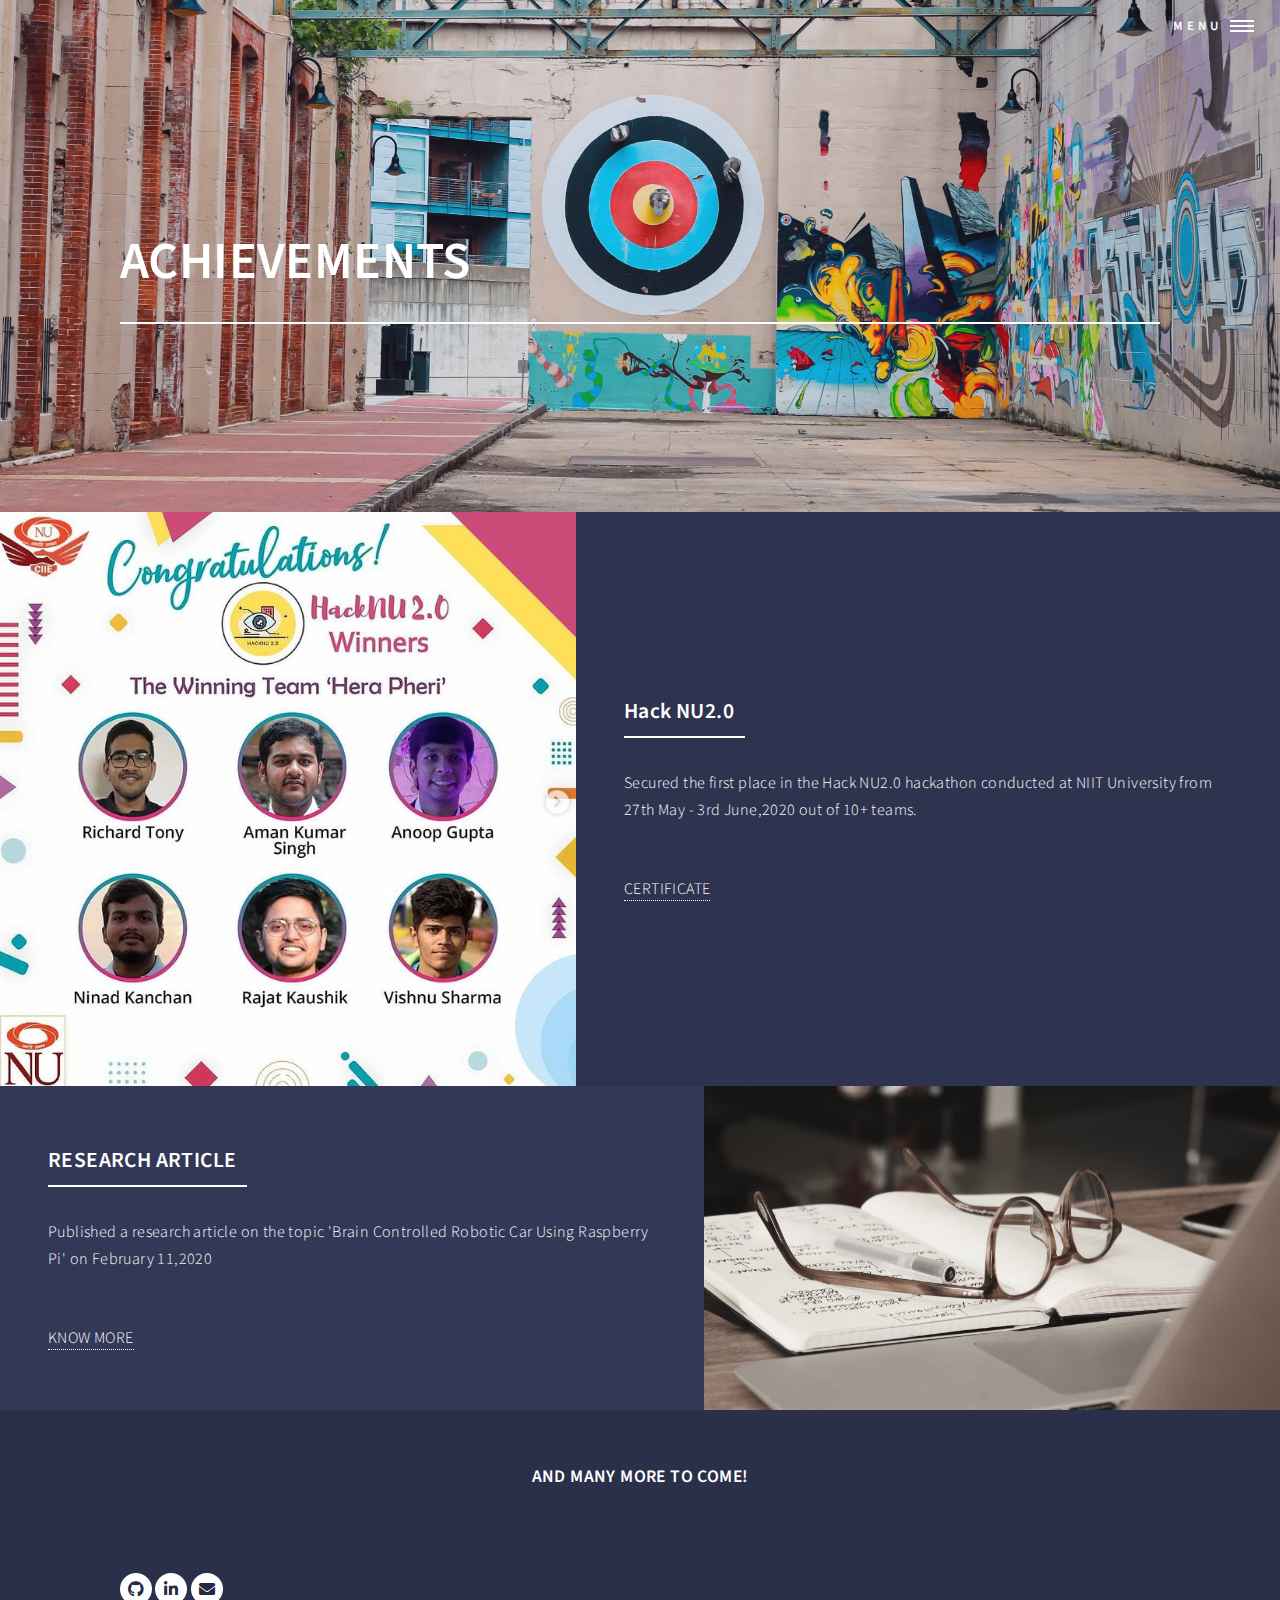
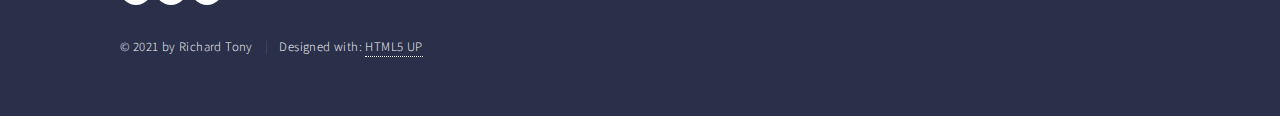
<file: achievements.html>
<!DOCTYPE HTML>
<!--
	Forty by HTML5 UP
	html5up.net | @ajlkn
	Free for personal and commercial use under the CCA 3.0 license (html5up.net/license)
-->
<html>
	<head>
		<title>Achievements</title>
		<meta charset="utf-8" />
		<meta name="viewport" content="width=device-width, initial-scale=1, user-scalable=no" />
		<link rel="stylesheet" href="assets/css/main.css" />
		<noscript><link rel="stylesheet" href="assets/css/noscript.css" /></noscript>
	</head>
	<body class="is-preload">

		<!-- Wrapper -->
			<div id="wrapper">

				<!-- Header -->
				<!-- Note: The "styleN" class below should match that of the banner element. -->
					<header id="header" class="alt style2">
						<nav>
							<a href="#menu">Menu</a>
						</nav>
					</header>

				<!-- Menu -->
					<nav id="menu">
						<ul class="links">
							<li><a href="index.html">Home</a></li>
							<li><a href="about.html">ABOUT ME</a></li>
							<li><a href="experience.html">WORK EXPERIENCE</a></li>
							<li><a href="education.html">EDUCATION AND RESPONSIBILITIES</a></li>
							<li><a href="projects.html">PROJECTS</a></li>
							<li><a href="achievements.html">ACHIEVEMENTS</a></li>
							<li><a href="certificates.html">CERTIFICATES</a></li>
						</ul>
					</nav>

				<!-- Banner -->
				<!-- Note: The "styleN" class below should match that of the header element. -->
					<section id="banner" class="style2">
						<div class="inner">
							<span class="image">
								<img src="images/achieve.jpg" alt="" />
							</span>
							<header class="major">
								<h1>ACHIEVEMENTS</h1>
							</header>
						</div>
					</section>

				<!-- Main -->
					<div id="main">

						<!-- One -->
							<section id="two" class="spotlights">
								<section>
									<a href="achievements.html" class="image">
										<img src="images/Screenshot (197).png" alt="" data-position="center center" />
									</a>
									<div class="content">
										<div class="inner">
											<header class="major">
												<h3>Hack NU2.0</h3>
											</header>
											<p>
												Secured the first place in the Hack NU2.0 hackathon conducted at NIIT University from 27th May - 3rd June,2020 out of
												10+ teams.<br></br>
												<br><a href="Download/HackNU.pdf" download class="link">CERTIFICATE</a></br>
											</p>
											
										</div>
									</div>
								</section>
								<section>
									<a href="achievements.html" class="image">
										<img src="images/research.jpg" alt="" data-position="top center" />
									</a>
									<div class="content">
										<div class="inner">
											<header class="major">
												<h3>RESEARCH ARTICLE</h3>
											</header>
											<p> 
											Published a research article on the topic 'Brain Controlled Robotic Car Using Raspberry Pi' on February 11,2020 <br></br>
											<br><a href="https://adrjournalshouse.com/index.php/computer-technology-software-app/article/view/712" class="link">KNOW MORE</a></br>
											</p>
										</div>
									</div>
								</section>
							</section>

				
				<!-- Footer -->
					<footer id="footer">
						<header>
							<br></br>
							<h4><center>AND MANY MORE TO COME!</center></h4>
						</header>
						<div class="inner">
							<ul class="icons">
								<li><a href="https://github.com/Richardtony" class="icon brands alt fa-github"><span class="label">GitHub</span></a></li>
								<li><a href="https://linkedin.com/in/richardtony54" class="icon brands alt fa-linkedin-in"><span class="label">LinkedIn</span></a></li>
								<li><a href="mailto:richardtony54@gmail.com" class="icon solid alt fa-envelope"><span class="label">Email</span></a></li>
							</ul>
							<ul class="copyright">
								<li>&copy; 2021 by Richard Tony</li><li>Designed with: <a href="https://html5up.net">HTML5 UP</a></li>
							</ul>
						</div>
					</footer>

			</div>

		<!-- Scripts -->
			<script src="assets/js/jquery.min.js"></script>
			<script src="assets/js/jquery.scrolly.min.js"></script>
			<script src="assets/js/jquery.scrollex.min.js"></script>
			<script src="assets/js/browser.min.js"></script>
			<script src="assets/js/breakpoints.min.js"></script>
			<script src="assets/js/util.js"></script>
			<script src="assets/js/main.js"></script>

	</body>
</html>
</file>
<file: assets/css/noscript.css>
/*
	Forty by HTML5 UP
	html5up.net | @ajlkn
	Free for personal and commercial use under the CCA 3.0 license (html5up.net/license)
*/

/* Banner */

	body.is-preload #banner:after {
		opacity: 0.85;
	}

	body.is-preload #banner > .inner {
		-moz-filter: none;
		-webkit-filter: none;
		-ms-filter: none;
		filter: none;
		-moz-transform: none;
		-webkit-transform: none;
		-ms-transform: none;
		transform: none;
		opacity: 1;
	}
</file>
<file: assets/css/main.css>
@import url(fontawesome-all.min.css);
@import url("https://fonts.googleapis.com/css?family=Source+Sans+Pro:300,300italic,600,600italic");

/*
	Forty by HTML5 UP
	html5up.net | @ajlkn
	Free for personal and commercial use under the CCA 3.0 license (html5up.net/license)
*/

html, body, div, span, applet, object,
iframe, h1, h2, h3, h4, h5, h6, p, blockquote,
pre, a, abbr, acronym, address, big, cite,
code, del, dfn, em, img, ins, kbd, q, s, samp,
small, strike, strong, sub, sup, tt, var, b,
u, i, center, dl, dt, dd, ol, ul, li, fieldset,
form, label, legend, table, caption, tbody,
tfoot, thead, tr, th, td, article, aside,
canvas, details, embed, figure, figcaption,
footer, header, hgroup, menu, nav, output, ruby,
section, summary, time, mark, audio, video {
	margin: 0;
	padding: 0;
	border: 0;
	font-size: 100%;
	font: inherit;
	vertical-align: baseline;}

article, aside, details, figcaption, figure,
footer, header, hgroup, menu, nav, section {
	display: block;}

body {
	line-height: 1;
}

ol, ul {
	list-style: none;
}

blockquote, q {
	quotes: none;
}

	blockquote:before, blockquote:after, q:before, q:after {
		content: '';
		content: none;
	}

table {
	border-collapse: collapse;
	border-spacing: 0;
}

body {
	-webkit-text-size-adjust: none;
}

mark {
	background-color: transparent;
	color: inherit;
}

input::-moz-focus-inner {
	border: 0;
	padding: 0;
}

input, select, textarea {
	-moz-appearance: none;
	-webkit-appearance: none;
	-ms-appearance: none;
	appearance: none;
}

/* Basic */

	@-ms-viewport {
		width: device-width;
	}

	body {
		-ms-overflow-style: scrollbar;
	}

	@media screen and (max-width: 480px) {

		html, body {
			min-width: 320px;
		}

	}

	html {
		box-sizing: border-box;
	}

	*, *:before, *:after {
		box-sizing: inherit;
	}

	body {
		background: #242943;
	}

		body.is-preload *, body.is-preload *:before, body.is-preload *:after {
			-moz-animation: none !important;
			-webkit-animation: none !important;
			-ms-animation: none !important;
			animation: none !important;
			-moz-transition: none !important;
			-webkit-transition: none !important;
			-ms-transition: none !important;
			transition: none !important;
		}

/* Type */

	body, input, select, textarea {
		color: #ffffff;
		font-family: "Source Sans Pro", Helvetica, sans-serif;
		font-size: 17pt;
		font-weight: 300;
		letter-spacing: 0.025em;
		line-height: 1.65;
	}

		@media screen and (max-width: 1680px) {

			body, input, select, textarea {
				font-size: 14pt;
			}

		}

		@media screen and (max-width: 1280px) {

			body, input, select, textarea {
				font-size: 12pt;
			}

		}

		@media screen and (max-width: 360px) {

			body, input, select, textarea {
				font-size: 11pt;
			}

		}

	a {
		-moz-transition: color 0.2s ease-in-out, border-bottom-color 0.2s ease-in-out;
		-webkit-transition: color 0.2s ease-in-out, border-bottom-color 0.2s ease-in-out;
		-ms-transition: color 0.2s ease-in-out, border-bottom-color 0.2s ease-in-out;
		transition: color 0.2s ease-in-out, border-bottom-color 0.2s ease-in-out;
		border-bottom: dotted 1px;
		color: inherit;
		text-decoration: none;
	}

		a:hover {
			border-bottom-color: transparent;
			color: #9bf1ff !important;
		}

		a:active {
			color: #53e3fb !important;
		}

	strong, b {
		color: #ffffff;
		font-weight: 600;
	}

	em, i {
		font-style: italic;
	}

	p {
		margin: 0 0 2em 0;
	}

	h1, h2, h3, h4, h5, h6 {
		color: #ffffff;
		font-weight: 600;
		line-height: 1.65;
		margin: 0 0 1em 0;
	}

		h1 a, h2 a, h3 a, h4 a, h5 a, h6 a {
			color: inherit;
			border-bottom: 0;
		}

	h1 {
		font-size: 2.5em;
	}

	h2 {
		font-size: 1.75em;
	}

	h3 {
		font-size: 1.35em;
	}

	h4 {
		font-size: 1.1em;
	}

	h5 {
		font-size: 0.9em;
	}

	h6 {
		font-size: 0.7em;
	}

	@media screen and (max-width: 736px) {

		h1 {
			font-size: 2em;
		}

		h2 {
			font-size: 1.5em;
		}

		h3 {
			font-size: 1.25em;
		}

	}

	sub {
		font-size: 0.8em;
		position: relative;
		top: 0.5em;
	}

	sup {
		font-size: 0.8em;
		position: relative;
		top: -0.5em;
	}

	blockquote {
		border-left: solid 4px rgba(212, 212, 255, 0.1);
		font-style: italic;
		margin: 0 0 2em 0;
		padding: 0.5em 0 0.5em 2em;
	}

	code {
		background: rgba(212, 212, 255, 0.035);
		font-family: "Courier New", monospace;
		font-size: 0.9em;
		margin: 0 0.25em;
		padding: 0.25em 0.65em;
	}

	pre {
		-webkit-overflow-scrolling: touch;
		font-family: "Courier New", monospace;
		font-size: 0.9em;
		margin: 0 0 2em 0;
	}

		pre code {
			display: block;
			line-height: 1.75;
			padding: 1em 1.5em;
			overflow-x: auto;
		}

	hr {
		border: 0;
		border-bottom: solid 1px rgba(212, 212, 255, 0.1);
		margin: 2em 0;
	}

		hr.major {
			margin: 3em 0;
		}

	.align-left {
		text-align: left;
	}

	.align-center {
		text-align: center;
	}

	.align-right {
		text-align: right;
	}

/* Row */

	.row {
		display: flex;
		flex-wrap: wrap;
		box-sizing: border-box;
		align-items: stretch;
	}

		.row > * {
			box-sizing: border-box;
		}

		.row.gtr-uniform > * > :last-child {
			margin-bottom: 0;
		}

		.row.aln-left {
			justify-content: flex-start;
		}

		.row.aln-center {
			justify-content: center;
		}

		.row.aln-right {
			justify-content: flex-end;
		}

		.row.aln-top {
			align-items: flex-start;
		}

		.row.aln-middle {
			align-items: center;
		}

		.row.aln-bottom {
			align-items: flex-end;
		}

		.row > .imp {
			order: -1;
		}

		.row > .col-1 {
			width: 8.33333%;
		}

		.row > .off-1 {
			margin-left: 8.33333%;
		}

		.row > .col-2 {
			width: 16.66667%;
		}

		.row > .off-2 {
			margin-left: 16.66667%;
		}

		.row > .col-3 {
			width: 25%;
		}

		.row > .off-3 {
			margin-left: 25%;
		}

		.row > .col-4 {
			width: 33.33333%;
		}

		.row > .off-4 {
			margin-left: 33.33333%;
		}

		.row > .col-5 {
			width: 41.66667%;
		}

		.row > .off-5 {
			margin-left: 41.66667%;
		}

		.row > .col-6 {
			width: 50%;
		}

		.row > .off-6 {
			margin-left: 50%;
		}

		.row > .col-7 {
			width: 58.33333%;
		}

		.row > .off-7 {
			margin-left: 58.33333%;
		}

		.row > .col-8 {
			width: 66.66667%;
		}

		.row > .off-8 {
			margin-left: 66.66667%;
		}

		.row > .col-9 {
			width: 75%;
		}

		.row > .off-9 {
			margin-left: 75%;
		}

		.row > .col-10 {
			width: 83.33333%;
		}

		.row > .off-10 {
			margin-left: 83.33333%;
		}

		.row > .col-11 {
			width: 91.66667%;
		}

		.row > .off-11 {
			margin-left: 91.66667%;
		}

		.row > .col-12 {
			width: 100%;
		}

		.row > .off-12 {
			margin-left: 100%;
		}

		.row.gtr-0 {
			margin-top: 0;
			margin-left: 0em;
		}

			.row.gtr-0 > * {
				padding: 0 0 0 0em;
			}

			.row.gtr-0.gtr-uniform {
				margin-top: 0em;
			}

				.row.gtr-0.gtr-uniform > * {
					padding-top: 0em;
				}

		.row.gtr-25 {
			margin-top: 0;
			margin-left: -0.5em;
		}

			.row.gtr-25 > * {
				padding: 0 0 0 0.5em;
			}

			.row.gtr-25.gtr-uniform {
				margin-top: -0.5em;
			}

				.row.gtr-25.gtr-uniform > * {
					padding-top: 0.5em;
				}

		.row.gtr-50 {
			margin-top: 0;
			margin-left: -1em;
		}

			.row.gtr-50 > * {
				padding: 0 0 0 1em;
			}

			.row.gtr-50.gtr-uniform {
				margin-top: -1em;
			}

				.row.gtr-50.gtr-uniform > * {
					padding-top: 1em;
				}

		.row {
			margin-top: 0;
			margin-left: -2em;
		}

			.row > * {
				padding: 0 0 0 2em;
			}

			.row.gtr-uniform {
				margin-top: -2em;
			}

				.row.gtr-uniform > * {
					padding-top: 2em;
				}

		.row.gtr-150 {
			margin-top: 0;
			margin-left: -3em;
		}

			.row.gtr-150 > * {
				padding: 0 0 0 3em;
			}

			.row.gtr-150.gtr-uniform {
				margin-top: -3em;
			}

				.row.gtr-150.gtr-uniform > * {
					padding-top: 3em;
				}

		.row.gtr-200 {
			margin-top: 0;
			margin-left: -4em;
		}

			.row.gtr-200 > * {
				padding: 0 0 0 4em;
			}

			.row.gtr-200.gtr-uniform {
				margin-top: -4em;
			}

				.row.gtr-200.gtr-uniform > * {
					padding-top: 4em;
				}

		@media screen and (max-width: 1680px) {

			.row {
				display: flex;
				flex-wrap: wrap;
				box-sizing: border-box;
				align-items: stretch;
			}

				.row > * {
					box-sizing: border-box;
				}

				.row.gtr-uniform > * > :last-child {
					margin-bottom: 0;
				}

				.row.aln-left {
					justify-content: flex-start;
				}

				.row.aln-center {
					justify-content: center;
				}

				.row.aln-right {
					justify-content: flex-end;
				}

				.row.aln-top {
					align-items: flex-start;
				}

				.row.aln-middle {
					align-items: center;
				}

				.row.aln-bottom {
					align-items: flex-end;
				}

				.row > .imp-xlarge {
					order: -1;
				}

				.row > .col-1-xlarge {
					width: 8.33333%;
				}

				.row > .off-1-xlarge {
					margin-left: 8.33333%;
				}

				.row > .col-2-xlarge {
					width: 16.66667%;
				}

				.row > .off-2-xlarge {
					margin-left: 16.66667%;
				}

				.row > .col-3-xlarge {
					width: 25%;
				}

				.row > .off-3-xlarge {
					margin-left: 25%;
				}

				.row > .col-4-xlarge {
					width: 33.33333%;
				}

				.row > .off-4-xlarge {
					margin-left: 33.33333%;
				}

				.row > .col-5-xlarge {
					width: 41.66667%;
				}

				.row > .off-5-xlarge {
					margin-left: 41.66667%;
				}

				.row > .col-6-xlarge {
					width: 50%;
				}

				.row > .off-6-xlarge {
					margin-left: 50%;
				}

				.row > .col-7-xlarge {
					width: 58.33333%;
				}

				.row > .off-7-xlarge {
					margin-left: 58.33333%;
				}

				.row > .col-8-xlarge {
					width: 66.66667%;
				}

				.row > .off-8-xlarge {
					margin-left: 66.66667%;
				}

				.row > .col-9-xlarge {
					width: 75%;
				}

				.row > .off-9-xlarge {
					margin-left: 75%;
				}

				.row > .col-10-xlarge {
					width: 83.33333%;
				}

				.row > .off-10-xlarge {
					margin-left: 83.33333%;
				}

				.row > .col-11-xlarge {
					width: 91.66667%;
				}

				.row > .off-11-xlarge {
					margin-left: 91.66667%;
				}

				.row > .col-12-xlarge {
					width: 100%;
				}

				.row > .off-12-xlarge {
					margin-left: 100%;
				}

				.row.gtr-0 {
					margin-top: 0;
					margin-left: 0em;
				}

					.row.gtr-0 > * {
						padding: 0 0 0 0em;
					}

					.row.gtr-0.gtr-uniform {
						margin-top: 0em;
					}

						.row.gtr-0.gtr-uniform > * {
							padding-top: 0em;
						}

				.row.gtr-25 {
					margin-top: 0;
					margin-left: -0.5em;
				}

					.row.gtr-25 > * {
						padding: 0 0 0 0.5em;
					}

					.row.gtr-25.gtr-uniform {
						margin-top: -0.5em;
					}

						.row.gtr-25.gtr-uniform > * {
							padding-top: 0.5em;
						}

				.row.gtr-50 {
					margin-top: 0;
					margin-left: -1em;
				}

					.row.gtr-50 > * {
						padding: 0 0 0 1em;
					}

					.row.gtr-50.gtr-uniform {
						margin-top: -1em;
					}

						.row.gtr-50.gtr-uniform > * {
							padding-top: 1em;
						}

				.row {
					margin-top: 0;
					margin-left: -2em;
				}

					.row > * {
						padding: 0 0 0 2em;
					}

					.row.gtr-uniform {
						margin-top: -2em;
					}

						.row.gtr-uniform > * {
							padding-top: 2em;
						}

				.row.gtr-150 {
					margin-top: 0;
					margin-left: -3em;
				}

					.row.gtr-150 > * {
						padding: 0 0 0 3em;
					}

					.row.gtr-150.gtr-uniform {
						margin-top: -3em;
					}

						.row.gtr-150.gtr-uniform > * {
							padding-top: 3em;
						}

				.row.gtr-200 {
					margin-top: 0;
					margin-left: -4em;
				}

					.row.gtr-200 > * {
						padding: 0 0 0 4em;
					}

					.row.gtr-200.gtr-uniform {
						margin-top: -4em;
					}

						.row.gtr-200.gtr-uniform > * {
							padding-top: 4em;
						}

		}

		@media screen and (max-width: 1280px) {

			.row {
				display: flex;
				flex-wrap: wrap;
				box-sizing: border-box;
				align-items: stretch;
			}

				.row > * {
					box-sizing: border-box;
				}

				.row.gtr-uniform > * > :last-child {
					margin-bottom: 0;
				}

				.row.aln-left {
					justify-content: flex-start;
				}

				.row.aln-center {
					justify-content: center;
				}

				.row.aln-right {
					justify-content: flex-end;
				}

				.row.aln-top {
					align-items: flex-start;
				}

				.row.aln-middle {
					align-items: center;
				}

				.row.aln-bottom {
					align-items: flex-end;
				}

				.row > .imp-large {
					order: -1;
				}

				.row > .col-1-large {
					width: 8.33333%;
				}

				.row > .off-1-large {
					margin-left: 8.33333%;
				}

				.row > .col-2-large {
					width: 16.66667%;
				}

				.row > .off-2-large {
					margin-left: 16.66667%;
				}

				.row > .col-3-large {
					width: 25%;
				}

				.row > .off-3-large {
					margin-left: 25%;
				}

				.row > .col-4-large {
					width: 33.33333%;
				}

				.row > .off-4-large {
					margin-left: 33.33333%;
				}

				.row > .col-5-large {
					width: 41.66667%;
				}

				.row > .off-5-large {
					margin-left: 41.66667%;
				}

				.row > .col-6-large {
					width: 50%;
				}

				.row > .off-6-large {
					margin-left: 50%;
				}

				.row > .col-7-large {
					width: 58.33333%;
				}

				.row > .off-7-large {
					margin-left: 58.33333%;
				}

				.row > .col-8-large {
					width: 66.66667%;
				}

				.row > .off-8-large {
					margin-left: 66.66667%;
				}

				.row > .col-9-large {
					width: 75%;
				}

				.row > .off-9-large {
					margin-left: 75%;
				}

				.row > .col-10-large {
					width: 83.33333%;
				}

				.row > .off-10-large {
					margin-left: 83.33333%;
				}

				.row > .col-11-large {
					width: 91.66667%;
				}

				.row > .off-11-large {
					margin-left: 91.66667%;
				}

				.row > .col-12-large {
					width: 100%;
				}

				.row > .off-12-large {
					margin-left: 100%;
				}

				.row.gtr-0 {
					margin-top: 0;
					margin-left: 0em;
				}

					.row.gtr-0 > * {
						padding: 0 0 0 0em;
					}

					.row.gtr-0.gtr-uniform {
						margin-top: 0em;
					}

						.row.gtr-0.gtr-uniform > * {
							padding-top: 0em;
						}

				.row.gtr-25 {
					margin-top: 0;
					margin-left: -0.375em;
				}

					.row.gtr-25 > * {
						padding: 0 0 0 0.375em;
					}

					.row.gtr-25.gtr-uniform {
						margin-top: -0.375em;
					}

						.row.gtr-25.gtr-uniform > * {
							padding-top: 0.375em;
						}

				.row.gtr-50 {
					margin-top: 0;
					margin-left: -0.75em;
				}

					.row.gtr-50 > * {
						padding: 0 0 0 0.75em;
					}

					.row.gtr-50.gtr-uniform {
						margin-top: -0.75em;
					}

						.row.gtr-50.gtr-uniform > * {
							padding-top: 0.75em;
						}

				.row {
					margin-top: 0;
					margin-left: -1.5em;
				}

					.row > * {
						padding: 0 0 0 1.5em;
					}

					.row.gtr-uniform {
						margin-top: -1.5em;
					}

						.row.gtr-uniform > * {
							padding-top: 1.5em;
						}

				.row.gtr-150 {
					margin-top: 0;
					margin-left: -2.25em;
				}

					.row.gtr-150 > * {
						padding: 0 0 0 2.25em;
					}

					.row.gtr-150.gtr-uniform {
						margin-top: -2.25em;
					}

						.row.gtr-150.gtr-uniform > * {
							padding-top: 2.25em;
						}

				.row.gtr-200 {
					margin-top: 0;
					margin-left: -3em;
				}

					.row.gtr-200 > * {
						padding: 0 0 0 3em;
					}

					.row.gtr-200.gtr-uniform {
						margin-top: -3em;
					}

						.row.gtr-200.gtr-uniform > * {
							padding-top: 3em;
						}

		}

		@media screen and (max-width: 980px) {

			.row {
				display: flex;
				flex-wrap: wrap;
				box-sizing: border-box;
				align-items: stretch;
			}

				.row > * {
					box-sizing: border-box;
				}

				.row.gtr-uniform > * > :last-child {
					margin-bottom: 0;
				}

				.row.aln-left {
					justify-content: flex-start;
				}

				.row.aln-center {
					justify-content: center;
				}

				.row.aln-right {
					justify-content: flex-end;
				}

				.row.aln-top {
					align-items: flex-start;
				}

				.row.aln-middle {
					align-items: center;
				}

				.row.aln-bottom {
					align-items: flex-end;
				}

				.row > .imp-medium {
					order: -1;
				}

				.row > .col-1-medium {
					width: 8.33333%;
				}

				.row > .off-1-medium {
					margin-left: 8.33333%;
				}

				.row > .col-2-medium {
					width: 16.66667%;
				}

				.row > .off-2-medium {
					margin-left: 16.66667%;
				}

				.row > .col-3-medium {
					width: 25%;
				}

				.row > .off-3-medium {
					margin-left: 25%;
				}

				.row > .col-4-medium {
					width: 33.33333%;
				}

				.row > .off-4-medium {
					margin-left: 33.33333%;
				}

				.row > .col-5-medium {
					width: 41.66667%;
				}

				.row > .off-5-medium {
					margin-left: 41.66667%;
				}

				.row > .col-6-medium {
					width: 50%;
				}

				.row > .off-6-medium {
					margin-left: 50%;
				}

				.row > .col-7-medium {
					width: 58.33333%;
				}

				.row > .off-7-medium {
					margin-left: 58.33333%;
				}

				.row > .col-8-medium {
					width: 66.66667%;
				}

				.row > .off-8-medium {
					margin-left: 66.66667%;
				}

				.row > .col-9-medium {
					width: 75%;
				}

				.row > .off-9-medium {
					margin-left: 75%;
				}

				.row > .col-10-medium {
					width: 83.33333%;
				}

				.row > .off-10-medium {
					margin-left: 83.33333%;
				}

				.row > .col-11-medium {
					width: 91.66667%;
				}

				.row > .off-11-medium {
					margin-left: 91.66667%;
				}

				.row > .col-12-medium {
					width: 100%;
				}

				.row > .off-12-medium {
					margin-left: 100%;
				}

				.row.gtr-0 {
					margin-top: 0;
					margin-left: 0em;
				}

					.row.gtr-0 > * {
						padding: 0 0 0 0em;
					}

					.row.gtr-0.gtr-uniform {
						margin-top: 0em;
					}

						.row.gtr-0.gtr-uniform > * {
							padding-top: 0em;
						}

				.row.gtr-25 {
					margin-top: 0;
					margin-left: -0.375em;
				}

					.row.gtr-25 > * {
						padding: 0 0 0 0.375em;
					}

					.row.gtr-25.gtr-uniform {
						margin-top: -0.375em;
					}

						.row.gtr-25.gtr-uniform > * {
							padding-top: 0.375em;
						}

				.row.gtr-50 {
					margin-top: 0;
					margin-left: -0.75em;
				}

					.row.gtr-50 > * {
						padding: 0 0 0 0.75em;
					}

					.row.gtr-50.gtr-uniform {
						margin-top: -0.75em;
					}

						.row.gtr-50.gtr-uniform > * {
							padding-top: 0.75em;
						}

				.row {
					margin-top: 0;
					margin-left: -1.5em;
				}

					.row > * {
						padding: 0 0 0 1.5em;
					}

					.row.gtr-uniform {
						margin-top: -1.5em;
					}

						.row.gtr-uniform > * {
							padding-top: 1.5em;
						}

				.row.gtr-150 {
					margin-top: 0;
					margin-left: -2.25em;
				}

					.row.gtr-150 > * {
						padding: 0 0 0 2.25em;
					}

					.row.gtr-150.gtr-uniform {
						margin-top: -2.25em;
					}

						.row.gtr-150.gtr-uniform > * {
							padding-top: 2.25em;
						}

				.row.gtr-200 {
					margin-top: 0;
					margin-left: -3em;
				}

					.row.gtr-200 > * {
						padding: 0 0 0 3em;
					}

					.row.gtr-200.gtr-uniform {
						margin-top: -3em;
					}

						.row.gtr-200.gtr-uniform > * {
							padding-top: 3em;
						}

		}

		@media screen and (max-width: 736px) {

			.row {
				display: flex;
				flex-wrap: wrap;
				box-sizing: border-box;
				align-items: stretch;
			}

				.row > * {
					box-sizing: border-box;
				}

				.row.gtr-uniform > * > :last-child {
					margin-bottom: 0;
				}

				.row.aln-left {
					justify-content: flex-start;
				}

				.row.aln-center {
					justify-content: center;
				}

				.row.aln-right {
					justify-content: flex-end;
				}

				.row.aln-top {
					align-items: flex-start;
				}

				.row.aln-middle {
					align-items: center;
				}

				.row.aln-bottom {
					align-items: flex-end;
				}

				.row > .imp-small {
					order: -1;
				}

				.row > .col-1-small {
					width: 8.33333%;
				}

				.row > .off-1-small {
					margin-left: 8.33333%;
				}

				.row > .col-2-small {
					width: 16.66667%;
				}

				.row > .off-2-small {
					margin-left: 16.66667%;
				}

				.row > .col-3-small {
					width: 25%;
				}

				.row > .off-3-small {
					margin-left: 25%;
				}

				.row > .col-4-small {
					width: 33.33333%;
				}

				.row > .off-4-small {
					margin-left: 33.33333%;
				}

				.row > .col-5-small {
					width: 41.66667%;
				}

				.row > .off-5-small {
					margin-left: 41.66667%;
				}

				.row > .col-6-small {
					width: 50%;
				}

				.row > .off-6-small {
					margin-left: 50%;
				}

				.row > .col-7-small {
					width: 58.33333%;
				}

				.row > .off-7-small {
					margin-left: 58.33333%;
				}

				.row > .col-8-small {
					width: 66.66667%;
				}

				.row > .off-8-small {
					margin-left: 66.66667%;
				}

				.row > .col-9-small {
					width: 75%;
				}

				.row > .off-9-small {
					margin-left: 75%;
				}

				.row > .col-10-small {
					width: 83.33333%;
				}

				.row > .off-10-small {
					margin-left: 83.33333%;
				}

				.row > .col-11-small {
					width: 91.66667%;
				}

				.row > .off-11-small {
					margin-left: 91.66667%;
				}

				.row > .col-12-small {
					width: 100%;
				}

				.row > .off-12-small {
					margin-left: 100%;
				}

				.row.gtr-0 {
					margin-top: 0;
					margin-left: 0em;
				}

					.row.gtr-0 > * {
						padding: 0 0 0 0em;
					}

					.row.gtr-0.gtr-uniform {
						margin-top: 0em;
					}

						.row.gtr-0.gtr-uniform > * {
							padding-top: 0em;
						}

				.row.gtr-25 {
					margin-top: 0;
					margin-left: -0.3125em;
				}

					.row.gtr-25 > * {
						padding: 0 0 0 0.3125em;
					}

					.row.gtr-25.gtr-uniform {
						margin-top: -0.3125em;
					}

						.row.gtr-25.gtr-uniform > * {
							padding-top: 0.3125em;
						}

				.row.gtr-50 {
					margin-top: 0;
					margin-left: -0.625em;
				}

					.row.gtr-50 > * {
						padding: 0 0 0 0.625em;
					}

					.row.gtr-50.gtr-uniform {
						margin-top: -0.625em;
					}

						.row.gtr-50.gtr-uniform > * {
							padding-top: 0.625em;
						}

				.row {
					margin-top: 0;
					margin-left: -1.25em;
				}

					.row > * {
						padding: 0 0 0 1.25em;
					}

					.row.gtr-uniform {
						margin-top: -1.25em;
					}

						.row.gtr-uniform > * {
							padding-top: 1.25em;
						}

				.row.gtr-150 {
					margin-top: 0;
					margin-left: -1.875em;
				}

					.row.gtr-150 > * {
						padding: 0 0 0 1.875em;
					}

					.row.gtr-150.gtr-uniform {
						margin-top: -1.875em;
					}

						.row.gtr-150.gtr-uniform > * {
							padding-top: 1.875em;
						}

				.row.gtr-200 {
					margin-top: 0;
					margin-left: -2.5em;
				}

					.row.gtr-200 > * {
						padding: 0 0 0 2.5em;
					}

					.row.gtr-200.gtr-uniform {
						margin-top: -2.5em;
					}

						.row.gtr-200.gtr-uniform > * {
							padding-top: 2.5em;
						}

		}

		@media screen and (max-width: 480px) {

			.row {
				display: flex;
				flex-wrap: wrap;
				box-sizing: border-box;
				align-items: stretch;
			}

				.row > * {
					box-sizing: border-box;
				}

				.row.gtr-uniform > * > :last-child {
					margin-bottom: 0;
				}

				.row.aln-left {
					justify-content: flex-start;
				}

				.row.aln-center {
					justify-content: center;
				}

				.row.aln-right {
					justify-content: flex-end;
				}

				.row.aln-top {
					align-items: flex-start;
				}

				.row.aln-middle {
					align-items: center;
				}

				.row.aln-bottom {
					align-items: flex-end;
				}

				.row > .imp-xsmall {
					order: -1;
				}

				.row > .col-1-xsmall {
					width: 8.33333%;
				}

				.row > .off-1-xsmall {
					margin-left: 8.33333%;
				}

				.row > .col-2-xsmall {
					width: 16.66667%;
				}

				.row > .off-2-xsmall {
					margin-left: 16.66667%;
				}

				.row > .col-3-xsmall {
					width: 25%;
				}

				.row > .off-3-xsmall {
					margin-left: 25%;
				}

				.row > .col-4-xsmall {
					width: 33.33333%;
				}

				.row > .off-4-xsmall {
					margin-left: 33.33333%;
				}

				.row > .col-5-xsmall {
					width: 41.66667%;
				}

				.row > .off-5-xsmall {
					margin-left: 41.66667%;
				}

				.row > .col-6-xsmall {
					width: 50%;
				}

				.row > .off-6-xsmall {
					margin-left: 50%;
				}

				.row > .col-7-xsmall {
					width: 58.33333%;
				}

				.row > .off-7-xsmall {
					margin-left: 58.33333%;
				}

				.row > .col-8-xsmall {
					width: 66.66667%;
				}

				.row > .off-8-xsmall {
					margin-left: 66.66667%;
				}

				.row > .col-9-xsmall {
					width: 75%;
				}

				.row > .off-9-xsmall {
					margin-left: 75%;
				}

				.row > .col-10-xsmall {
					width: 83.33333%;
				}

				.row > .off-10-xsmall {
					margin-left: 83.33333%;
				}

				.row > .col-11-xsmall {
					width: 91.66667%;
				}

				.row > .off-11-xsmall {
					margin-left: 91.66667%;
				}

				.row > .col-12-xsmall {
					width: 100%;
				}

				.row > .off-12-xsmall {
					margin-left: 100%;
				}

				.row.gtr-0 {
					margin-top: 0;
					margin-left: 0em;
				}

					.row.gtr-0 > * {
						padding: 0 0 0 0em;
					}

					.row.gtr-0.gtr-uniform {
						margin-top: 0em;
					}

						.row.gtr-0.gtr-uniform > * {
							padding-top: 0em;
						}

				.row.gtr-25 {
					margin-top: 0;
					margin-left: -0.3125em;
				}

					.row.gtr-25 > * {
						padding: 0 0 0 0.3125em;
					}

					.row.gtr-25.gtr-uniform {
						margin-top: -0.3125em;
					}

						.row.gtr-25.gtr-uniform > * {
							padding-top: 0.3125em;
						}

				.row.gtr-50 {
					margin-top: 0;
					margin-left: -0.625em;
				}

					.row.gtr-50 > * {
						padding: 0 0 0 0.625em;
					}

					.row.gtr-50.gtr-uniform {
						margin-top: -0.625em;
					}

						.row.gtr-50.gtr-uniform > * {
							padding-top: 0.625em;
						}

				.row {
					margin-top: 0;
					margin-left: -1.25em;
				}

					.row > * {
						padding: 0 0 0 1.25em;
					}

					.row.gtr-uniform {
						margin-top: -1.25em;
					}

						.row.gtr-uniform > * {
							padding-top: 1.25em;
						}

				.row.gtr-150 {
					margin-top: 0;
					margin-left: -1.875em;
				}

					.row.gtr-150 > * {
						padding: 0 0 0 1.875em;
					}

					.row.gtr-150.gtr-uniform {
						margin-top: -1.875em;
					}

						.row.gtr-150.gtr-uniform > * {
							padding-top: 1.875em;
						}

				.row.gtr-200 {
					margin-top: 0;
					margin-left: -2.5em;
				}

					.row.gtr-200 > * {
						padding: 0 0 0 2.5em;
					}

					.row.gtr-200.gtr-uniform {
						margin-top: -2.5em;
					}

						.row.gtr-200.gtr-uniform > * {
							padding-top: 2.5em;
						}

		}

/* Section/Article */

	section.special, article.special {
		text-align: center;
	}

	header.major {
		width: -moz-max-content;
		width: -webkit-max-content;
		width: -ms-max-content;
		width: max-content;
		margin-bottom: 2em;
	}

		header.major > :first-child {
			margin-bottom: 0;
			width: calc(100% + 0.5em);
		}

			header.major > :first-child:after {
				content: '';
				background-color: #ffffff;
				display: block;
				height: 2px;
				margin: 0.325em 0 0.5em 0;
				width: 100%;
			}

		header.major > p {
			font-size: 0.7em;
			font-weight: 600;
			letter-spacing: 0.25em;
			margin-bottom: 0;
			text-transform: uppercase;
		}

		body.is-ie header.major > :first-child:after {
			max-width: 9em;
		}

		body.is-ie header.major > h1:after {
			max-width: 100% !important;
		}

	@media screen and (max-width: 736px) {

		header.major > p br {
			display: none;
		}

	}

/* Form */

	form {
		margin: 0 0 2em 0;
	}

		form > :last-child {
			margin-bottom: 0;
		}

		form > .fields {
			display: -moz-flex;
			display: -webkit-flex;
			display: -ms-flex;
			display: flex;
			-moz-flex-wrap: wrap;
			-webkit-flex-wrap: wrap;
			-ms-flex-wrap: wrap;
			flex-wrap: wrap;
			width: calc(100% + 3em);
			margin: -1.5em 0 2em -1.5em;
		}

			form > .fields > .field {
				-moz-flex-grow: 0;
				-webkit-flex-grow: 0;
				-ms-flex-grow: 0;
				flex-grow: 0;
				-moz-flex-shrink: 0;
				-webkit-flex-shrink: 0;
				-ms-flex-shrink: 0;
				flex-shrink: 0;
				padding: 1.5em 0 0 1.5em;
				width: calc(100% - 1.5em);
			}

				form > .fields > .field.half {
					width: calc(50% - 0.75em);
				}

				form > .fields > .field.third {
					width: calc(100%/3 - 0.5em);
				}

				form > .fields > .field.quarter {
					width: calc(25% - 0.375em);
				}

		@media screen and (max-width: 480px) {

			form > .fields {
				width: calc(100% + 3em);
				margin: -1.5em 0 2em -1.5em;
			}

				form > .fields > .field {
					padding: 1.5em 0 0 1.5em;
					width: calc(100% - 1.5em);
				}

					form > .fields > .field.half {
						width: calc(100% - 1.5em);
					}

					form > .fields > .field.third {
						width: calc(100% - 1.5em);
					}

					form > .fields > .field.quarter {
						width: calc(100% - 1.5em);
					}

		}

	label {
		color: #ffffff;
		display: block;
		font-size: 0.8em;
		font-weight: 600;
		letter-spacing: 0.25em;
		margin: 0 0 1em 0;
		text-transform: uppercase;
	}

	input[type="text"],
	input[type="password"],
	input[type="email"],
	input[type="tel"],
	input[type="search"],
	input[type="url"],
	select,
	textarea {
		-moz-appearance: none;
		-webkit-appearance: none;
		-ms-appearance: none;
		appearance: none;
		background: rgba(212, 212, 255, 0.035);
		border: none;
		border-radius: 0;
		color: inherit;
		display: block;
		outline: 0;
		padding: 0 1em;
		text-decoration: none;
		width: 100%;
	}

		input[type="text"]:invalid,
		input[type="password"]:invalid,
		input[type="email"]:invalid,
		input[type="tel"]:invalid,
		input[type="search"]:invalid,
		input[type="url"]:invalid,
		select:invalid,
		textarea:invalid {
			box-shadow: none;
		}

		input[type="text"]:focus,
		input[type="password"]:focus,
		input[type="email"]:focus,
		input[type="tel"]:focus,
		input[type="search"]:focus,
		input[type="url"]:focus,
		select:focus,
		textarea:focus {
			border-color: #9bf1ff;
			box-shadow: 0 0 0 2px #9bf1ff;
		}

	select {
		background-image: url("data:image/svg+xml;charset=utf8,%3Csvg xmlns='http://www.w3.org/2000/svg' width='40' height='40' preserveAspectRatio='none' viewBox='0 0 40 40'%3E%3Cpath d='M9.4,12.3l10.4,10.4l10.4-10.4c0.2-0.2,0.5-0.4,0.9-0.4c0.3,0,0.6,0.1,0.9,0.4l3.3,3.3c0.2,0.2,0.4,0.5,0.4,0.9 c0,0.4-0.1,0.6-0.4,0.9L20.7,31.9c-0.2,0.2-0.5,0.4-0.9,0.4c-0.3,0-0.6-0.1-0.9-0.4L4.3,17.3c-0.2-0.2-0.4-0.5-0.4-0.9 c0-0.4,0.1-0.6,0.4-0.9l3.3-3.3c0.2-0.2,0.5-0.4,0.9-0.4S9.1,12.1,9.4,12.3z' fill='rgba(212, 212, 255, 0.1)' /%3E%3C/svg%3E");
		background-size: 1.25rem;
		background-repeat: no-repeat;
		background-position: calc(100% - 1rem) center;
		height: 2.75em;
		padding-right: 2.75em;
		text-overflow: ellipsis;
	}

		select option {
			color: #ffffff;
			background: #242943;
		}

		select:focus::-ms-value {
			background-color: transparent;
		}

		select::-ms-expand {
			display: none;
		}

	input[type="text"],
	input[type="password"],
	input[type="email"],
	input[type="tel"],
	input[type="search"],
	input[type="url"],
	select {
		height: 2.75em;
	}

	textarea {
		padding: 0.75em 1em;
	}

	input[type="checkbox"],
	input[type="radio"] {
		-moz-appearance: none;
		-webkit-appearance: none;
		-ms-appearance: none;
		appearance: none;
		display: block;
		float: left;
		margin-right: -2em;
		opacity: 0;
		width: 1em;
		z-index: -1;
	}

		input[type="checkbox"] + label,
		input[type="radio"] + label {
			text-decoration: none;
			color: #ffffff;
			cursor: pointer;
			display: inline-block;
			font-weight: 300;
			padding-left: 2.65em;
			padding-right: 0.75em;
			position: relative;
		}

			input[type="checkbox"] + label:before,
			input[type="radio"] + label:before {
				-moz-osx-font-smoothing: grayscale;
				-webkit-font-smoothing: antialiased;
				display: inline-block;
				font-style: normal;
				font-variant: normal;
				text-rendering: auto;
				line-height: 1;
				text-transform: none !important;
				font-family: 'Font Awesome 5 Free';
				font-weight: 900;
			}

			input[type="checkbox"] + label:before,
			input[type="radio"] + label:before {
				background: rgba(212, 212, 255, 0.035);
				content: '';
				display: inline-block;
				font-size: 0.8em;
				height: 2.0625em;
				left: 0;
				letter-spacing: 0;
				line-height: 2.0625em;
				position: absolute;
				text-align: center;
				top: 0;
				width: 2.0625em;
			}

		input[type="checkbox"]:checked + label:before,
		input[type="radio"]:checked + label:before {
			background: #ffffff;
			border-color: #9bf1ff;
			content: '\f00c';
			color: #242943;
		}

		input[type="checkbox"]:focus + label:before,
		input[type="radio"]:focus + label:before {
			box-shadow: 0 0 0 2px #9bf1ff;
		}

	input[type="radio"] + label:before {
		border-radius: 100%;
	}

	::-webkit-input-placeholder {
		color: rgba(244, 244, 255, 0.2) !important;
		opacity: 1.0;
	}

	:-moz-placeholder {
		color: rgba(244, 244, 255, 0.2) !important;
		opacity: 1.0;
	}

	::-moz-placeholder {
		color: rgba(244, 244, 255, 0.2) !important;
		opacity: 1.0;
	}

	:-ms-input-placeholder {
		color: rgba(244, 244, 255, 0.2) !important;
		opacity: 1.0;
	}

/* Box */

	.box {
		border: solid 1px rgba(212, 212, 255, 0.1);
		margin-bottom: 2em;
		padding: 1.5em;
	}

		.box > :last-child,
		.box > :last-child > :last-child,
		.box > :last-child > :last-child > :last-child {
			margin-bottom: 0;
		}

		.box.alt {
			border: 0;
			border-radius: 0;
			padding: 0;
		}

/* Icon */

	.icon {
		text-decoration: none;
		border-bottom: none;
		position: relative;
	}

		.icon:before {
			-moz-osx-font-smoothing: grayscale;
			-webkit-font-smoothing: antialiased;
			display: inline-block;
			font-style: normal;
			font-variant: normal;
			text-rendering: auto;
			line-height: 1;
			text-transform: none !important;
			font-family: 'Font Awesome 5 Free';
			font-weight: 400;
		}

		.icon > .label {
			display: none;
		}

		.icon:before {
			line-height: inherit;
		}

		.icon.solid:before {
			font-weight: 900;
		}

		.icon.brands:before {
			font-family: 'Font Awesome 5 Brands';
		}

		.icon.alt:before {
			background-color: #ffffff;
			border-radius: 100%;
			color: #242943;
			display: inline-block;
			height: 2em;
			line-height: 2em;
			text-align: center;
			width: 2em;
		}

	a.icon.alt:before {
		-moz-transition: background-color 0.2s ease-in-out;
		-webkit-transition: background-color 0.2s ease-in-out;
		-ms-transition: background-color 0.2s ease-in-out;
		transition: background-color 0.2s ease-in-out;
	}

	a.icon.alt:hover:before {
		background-color: #6fc3df;
	}

	a.icon.alt:active:before {
		background-color: #37a6cb;
	}

/* Image */

	.image {
		border: 0;
		display: inline-block;
		position: relative;
	}

		.image img {
			display: block;
		}

		.image.left, .image.right {
			max-width: 30%;
		}

			.image.left img, .image.right img {
				width: 100%;
			}

		.image.left {
			float: left;
			margin: 0 1.5em 1.25em 0;
			top: 0.25em;
		}

		.image.right {
			float: right;
			margin: 0 0 1.25em 1.5em;
			top: 0.25em;
		}

		.image.fit {
			display: block;
			margin: 0 0 2em 0;
			width: 100%;
		}

			.image.fit img {
				width: 100%;
			}

		.image.main {
			display: block;
			margin: 2.5em 0;
			width: 100%;
		}

			.image.main img {
				width: 100%;
			}

			@media screen and (max-width: 736px) {

				.image.main {
					margin: 1.5em 0;
				}

			}

/* List */

	ol {
		list-style: decimal;
		margin: 0 0 2em 0;
		padding-left: 1.25em;
	}

		ol li {
			padding-left: 0.25em;
		}

	ul {
		list-style: disc;
		margin: 0 0 2em 0;
		padding-left: 1em;
	}

		ul li {
			padding-left: 0.5em;
		}

		ul.alt {
			list-style: none;
			padding-left: 0;
		}

			ul.alt li {
				border-top: solid 1px rgba(212, 212, 255, 0.1);
				padding: 0.5em 0;
			}

				ul.alt li:first-child {
					border-top: 0;
					padding-top: 0;
				}

	dl {
		margin: 0 0 2em 0;
	}

		dl dt {
			display: block;
			font-weight: 600;
			margin: 0 0 1em 0;
		}

		dl dd {
			margin-left: 2em;
		}

/* Actions */

	ul.actions {
		display: -moz-flex;
		display: -webkit-flex;
		display: -ms-flex;
		display: flex;
		cursor: default;
		list-style: none;
		margin-left: -1em;
		padding-left: 0;
	}

		ul.actions li {
			padding: 0 0 0 1em;
			vertical-align: middle;
		}

		ul.actions.special {
			-moz-justify-content: center;
			-webkit-justify-content: center;
			-ms-justify-content: center;
			justify-content: center;
			width: 100%;
			margin-left: 0;
		}

			ul.actions.special li:first-child {
				padding-left: 0;
			}

		ul.actions.stacked {
			-moz-flex-direction: column;
			-webkit-flex-direction: column;
			-ms-flex-direction: column;
			flex-direction: column;
			margin-left: 0;
		}

			ul.actions.stacked li {
				padding: 1.3em 0 0 0;
			}

				ul.actions.stacked li:first-child {
					padding-top: 0;
				}

		ul.actions.fit {
			width: calc(100% + 1em);
		}

			ul.actions.fit li {
				-moz-flex-grow: 1;
				-webkit-flex-grow: 1;
				-ms-flex-grow: 1;
				flex-grow: 1;
				-moz-flex-shrink: 1;
				-webkit-flex-shrink: 1;
				-ms-flex-shrink: 1;
				flex-shrink: 1;
				width: 100%;
			}

				ul.actions.fit li > * {
					width: 100%;
				}

			ul.actions.fit.stacked {
				width: 100%;
			}

/* Icons */

	ul.icons {
		cursor: default;
		list-style: none;
		padding-left: 0;
	}

		ul.icons li {
			display: inline-block;
			padding: 0 0em 0 0;
		}

			ul.icons li:last-child {
				padding-right: 0;
			}

		@media screen and (max-width: 736px) {

			ul.icons li {
				padding: 0 0.75em 0 0;
			}

		}

	

/* Pagination */

	ul.pagination {
		cursor: default;
		list-style: none;
		padding-left: 0;
	}

		ul.pagination li {
			display: inline-block;
			padding-left: 0;
			vertical-align: middle;
		}

			ul.pagination li > .page {
				-moz-transition: background-color 0.2s ease-in-out, color 0.2s ease-in-out;
				-webkit-transition: background-color 0.2s ease-in-out, color 0.2s ease-in-out;
				-ms-transition: background-color 0.2s ease-in-out, color 0.2s ease-in-out;
				transition: background-color 0.2s ease-in-out, color 0.2s ease-in-out;
				border-bottom: 0;
				display: inline-block;
				font-size: 0.8em;
				font-weight: 600;
				height: 1.5em;
				line-height: 1.5em;
				margin: 0 0.125em;
				min-width: 1.5em;
				padding: 0 0.5em;
				text-align: center;
			}

				ul.pagination li > .page.active {
					background-color: #ffffff;
					color: #242943;
				}

					ul.pagination li > .page.active:hover {
						background-color: #9bf1ff;
						color: #242943 !important;
					}

					ul.pagination li > .page.active:active {
						background-color: #53e3fb;
					}

			ul.pagination li:first-child {
				padding-right: 0.75em;
			}

			ul.pagination li:last-child {
				padding-left: 0.75em;
			}

		@media screen and (max-width: 480px) {

			ul.pagination li:nth-child(n+2):nth-last-child(n+2) {
				display: none;
			}

			ul.pagination li:first-child {
				padding-right: 0;
			}

		}

/* Table */

	.table-wrapper {
		-webkit-overflow-scrolling: touch;
		overflow-x: auto;
	}

	table {
		margin: 0 0 2em 0;
		width: 100%;
	}

		table tbody tr {
			border: solid 1px rgba(212, 212, 255, 0.1);
			border-left: 0;
			border-right: 0;
		}

			table tbody tr:nth-child(2n + 1) {
				background-color: rgba(212, 212, 255, 0.035);
			}

		table td {
			padding: 0.75em 0.75em;
		}

		table th {
			color: #ffffff;
			font-size: 0.9em;
			font-weight: 600;
			padding: 0 0.75em 0.75em 0.75em;
			text-align: left;
		}

		table thead {
			border-bottom: solid 2px rgba(212, 212, 255, 0.1);
		}

		table tfoot {
			border-top: solid 2px rgba(212, 212, 255, 0.1);
		}

		table.alt {
			border-collapse: separate;
		}

			table.alt tbody tr td {
				border: solid 1px rgba(212, 212, 255, 0.1);
				border-left-width: 0;
				border-top-width: 0;
			}

				table.alt tbody tr td:first-child {
					border-left-width: 1px;
				}

			table.alt tbody tr:first-child td {
				border-top-width: 1px;
			}

			table.alt thead {
				border-bottom: 0;
			}

			table.alt tfoot {
				border-top: 0;
			}

/* Button */

	input[type="submit"],
	input[type="reset"],
	input[type="button"],
	button,
	.button {
		-moz-appearance: none;
		-webkit-appearance: none;
		-ms-appearance: none;
		appearance: none;
		-moz-transition: background-color 0.2s ease-in-out, box-shadow 0.2s ease-in-out, color 0.2s ease-in-out;
		-webkit-transition: background-color 0.2s ease-in-out, box-shadow 0.2s ease-in-out, color 0.2s ease-in-out;
		-ms-transition: background-color 0.2s ease-in-out, box-shadow 0.2s ease-in-out, color 0.2s ease-in-out;
		transition: background-color 0.2s ease-in-out, box-shadow 0.2s ease-in-out, color 0.2s ease-in-out;
		background-color: transparent;
		border: 0;
		border-radius: 0;
		box-shadow: inset 0 0 0 2px #ffffff;
		color: #ffffff;
		cursor: pointer;
		display: inline-block;
		font-size: 0.8em;
		font-weight: 600;
		height: 3.5em;
		letter-spacing: 0.25em;
		line-height: 3.5em;
		padding: 0 1.75em;
		text-align: center;
		text-decoration: none;
		text-transform: uppercase;
		white-space: nowrap;
	}

		input[type="submit"]:hover, input[type="submit"]:active,
		input[type="reset"]:hover,
		input[type="reset"]:active,
		input[type="button"]:hover,
		input[type="button"]:active,
		button:hover,
		button:active,
		.button:hover,
		.button:active {
			box-shadow: inset 0 0 0 2px #9bf1ff;
			color: #9bf1ff;
		}

		input[type="submit"]:active,
		input[type="reset"]:active,
		input[type="button"]:active,
		button:active,
		.button:active {
			background-color: rgba(155, 241, 255, 0.1);
			box-shadow: inset 0 0 0 2px #53e3fb;
			color: #53e3fb;
		}

		input[type="submit"].icon:before,
		input[type="reset"].icon:before,
		input[type="button"].icon:before,
		button.icon:before,
		.button.icon:before {
			margin-right: 0.5em;
		}

		input[type="submit"].fit,
		input[type="reset"].fit,
		input[type="button"].fit,
		button.fit,
		.button.fit {
			width: 100%;
		}

		input[type="submit"].small,
		input[type="reset"].small,
		input[type="button"].small,
		button.small,
		.button.small {
			font-size: 0.6em;
		}

		input[type="submit"].large,
		input[type="reset"].large,
		input[type="button"].large,
		button.large,
		.button.large {
			font-size: 1.25em;
			height: 3em;
			line-height: 3em;
		}

		input[type="submit"].next,
		input[type="reset"].next,
		input[type="button"].next,
		button.next,
		.button.next {
			padding-right: 4.5em;
			position: relative;
		}

			input[type="submit"].next:before, input[type="submit"].next:after,
			input[type="reset"].next:before,
			input[type="reset"].next:after,
			input[type="button"].next:before,
			input[type="button"].next:after,
			button.next:before,
			button.next:after,
			.button.next:before,
			.button.next:after {
				-moz-transition: opacity 0.2s ease-in-out;
				-webkit-transition: opacity 0.2s ease-in-out;
				-ms-transition: opacity 0.2s ease-in-out;
				transition: opacity 0.2s ease-in-out;
				background-position: center right;
				background-repeat: no-repeat;
				background-size: 36px 24px;
				content: '';
				display: block;
				height: 100%;
				position: absolute;
				right: 1.5em;
				top: 0;
				vertical-align: middle;
				width: 36px;
			}

			input[type="submit"].next:before,
			input[type="reset"].next:before,
			input[type="button"].next:before,
			button.next:before,
			.button.next:before {
				background-image: url("data:image/svg+xml;charset=utf8,%3Csvg xmlns='http://www.w3.org/2000/svg' xmlns:xlink='http://www.w3.org/1999/xlink' width='36px' height='24px' viewBox='0 0 36 24' zoomAndPan='disable'%3E%3Cstyle%3Eline %7B stroke: %23ffffff%3B stroke-width: 2px%3B %7D%3C/style%3E%3Cline x1='0' y1='12' x2='34' y2='12' /%3E%3Cline x1='25' y1='4' x2='34' y2='12.5' /%3E%3Cline x1='25' y1='20' x2='34' y2='11.5' /%3E%3C/svg%3E");
			}

			input[type="submit"].next:after,
			input[type="reset"].next:after,
			input[type="button"].next:after,
			button.next:after,
			.button.next:after {
				background-image: url("data:image/svg+xml;charset=utf8,%3Csvg xmlns='http://www.w3.org/2000/svg' xmlns:xlink='http://www.w3.org/1999/xlink' width='36px' height='24px' viewBox='0 0 36 24' zoomAndPan='disable'%3E%3Cstyle%3Eline %7B stroke: %239bf1ff%3B stroke-width: 2px%3B %7D%3C/style%3E%3Cline x1='0' y1='12' x2='34' y2='12' /%3E%3Cline x1='25' y1='4' x2='34' y2='12.5' /%3E%3Cline x1='25' y1='20' x2='34' y2='11.5' /%3E%3C/svg%3E");
				opacity: 0;
				z-index: 1;
			}

			input[type="submit"].next:hover:after, input[type="submit"].next:active:after,
			input[type="reset"].next:hover:after,
			input[type="reset"].next:active:after,
			input[type="button"].next:hover:after,
			input[type="button"].next:active:after,
			button.next:hover:after,
			button.next:active:after,
			.button.next:hover:after,
			.button.next:active:after {
				opacity: 1;
			}

			@media screen and (max-width: 1280px) {

				input[type="submit"].next,
				input[type="reset"].next,
				input[type="button"].next,
				button.next,
				.button.next {
					padding-right: 5em;
				}

			}

		input[type="submit"].primary,
		input[type="reset"].primary,
		input[type="button"].primary,
		button.primary,
		.button.primary {
			background-color: #ffffff;
			box-shadow: none;
			color: #242943;
		}

			input[type="submit"].primary:hover, input[type="submit"].primary:active,
			input[type="reset"].primary:hover,
			input[type="reset"].primary:active,
			input[type="button"].primary:hover,
			input[type="button"].primary:active,
			button.primary:hover,
			button.primary:active,
			.button.primary:hover,
			.button.primary:active {
				background-color: #9bf1ff;
				color: #242943 !important;
			}

			input[type="submit"].primary:active,
			input[type="reset"].primary:active,
			input[type="button"].primary:active,
			button.primary:active,
			.button.primary:active {
				background-color: #53e3fb;
			}

		input[type="submit"].disabled, input[type="submit"]:disabled,
		input[type="reset"].disabled,
		input[type="reset"]:disabled,
		input[type="button"].disabled,
		input[type="button"]:disabled,
		button.disabled,
		button:disabled,
		.button.disabled,
		.button:disabled {
			pointer-events: none;
			cursor: default;
			opacity: 0.25;
		}

/* Tiles */

	.tiles {
		display: -moz-flex;
		display: -webkit-flex;
		display: -ms-flex;
		display: flex;
		-moz-flex-wrap: wrap;
		-webkit-flex-wrap: wrap;
		-ms-flex-wrap: wrap;
		flex-wrap: wrap;
		border-top: 0 !important;
	}

		.tiles + * {
			border-top: 0 !important;
		}

		.tiles article {
			-moz-align-items: center;
			-webkit-align-items: center;
			-ms-align-items: center;
			align-items: center;
			display: -moz-flex;
			display: -webkit-flex;
			display: -ms-flex;
			display: flex;
			-moz-transition: -moz-transform 0.25s ease, opacity 0.25s ease, -moz-filter 1s ease, -webkit-filter 1s ease;
			-webkit-transition: -webkit-transform 0.25s ease, opacity 0.25s ease, -webkit-filter 1s ease, -webkit-filter 1s ease;
			-ms-transition: -ms-transform 0.25s ease, opacity 0.25s ease, -ms-filter 1s ease, -webkit-filter 1s ease;
			transition: transform 0.25s ease, opacity 0.25s ease, filter 1s ease, -webkit-filter 1s ease;
			padding: 4em 4em 2em 4em ;
			background-position: center;
			background-repeat: no-repeat;
			background-size: cover;
			cursor: default;
			height: 40vh;
			max-height: 40em;
			min-height: 23em;
			overflow: hidden;
			position: relative;
			width: 40%;
		}

			.tiles article .image {
				display: none;
			}

			.tiles article header {
				position: relative;
				z-index: 3;
			}

			.tiles article h3 {
				font-size: 1.75em;
			}

				.tiles article h3 a:hover {
					color: inherit !important;
				}

			.tiles article .link.primary {
				border: 0;
				height: 100%;
				left: 0;
				position: absolute;
				top: 0;
				width: 100%;
				z-index: 4;
			}

			.tiles article:before {
				-moz-transition: opacity 0.5s ease;
				-webkit-transition: opacity 0.5s ease;
				-ms-transition: opacity 0.5s ease;
				transition: opacity 0.5s ease;
				bottom: 0;
				content: '';
				display: block;
				height: 100%;
				left: 0;
				opacity: 0.55;
				position: absolute;
				width: 100%;
				z-index: 2;
			}

			.tiles article:after {
				background-color: rgba(36, 41, 67, 0.25);
				content: '';
				display: block;
				height: 100%;
				left: 0;
				position: absolute;
				top: 0;
				width: 100%;
				z-index: 1;
			}

			.tiles article:hover:before {
				opacity: 0;
			}

			.tiles article.is-transitioning {
				-moz-transform: scale(0.95);
				-webkit-transform: scale(0.95);
				-ms-transform: scale(0.95);
				transform: scale(0.95);
				-moz-filter: blur(0.5em);
				-webkit-filter: blur(0.5em);
				-ms-filter: blur(0.5em);
				filter: blur(0.5em);
				opacity: 0;
			}

			.tiles article:nth-child(4n - 1), .tiles article:nth-child(4n - 2) {
				width: 60%;
			}

			.tiles article:nth-child(6n - 5):before {
				background-color:#ffffff;
			}

			.tiles article:nth-child(6n - 4):before {
				background-color: #c7c2c2;
			}

			.tiles article:nth-child(6n - 3):before {
				background-color: #c7c2c2;
			}

			.tiles article:nth-child(6n - 2):before {
				background-color: #c7c2c2;
			}

			.tiles article:nth-child(6n - 1):before {
				background-color: #5487fd;
			}

			.tiles article:nth-child(6n):before {
				background-color: #c7c2c2;
			}

		@media screen and (max-width: 1280px) {

			.tiles article {
				padding: 4em 3em 2em 3em ;
				height: 30vh;
				max-height: 30em;
				min-height: 20em;
			}

		}

		@media screen and (max-width: 980px) {

			.tiles article {
				width: 50% !important;
			}

		}

		@media screen and (max-width: 736px) {

			.tiles article {
				padding: 3em 1.5em 1em 1.5em ;
				height: 16em;
				max-height: none;
				min-height: 0;
			}

				.tiles article h3 {
					font-size: 1.5em;
				}

		}

		@media screen and (max-width: 480px) {

			.tiles {
				display: block;
			}

				.tiles article {
					height: 20em;
					width: 100% !important;
				}

		}

/* Contact Method */

	.contact-method {
		margin: 0 0 2em 0;
		padding-left: 3.25em;
		position: relative;
	}

		.contact-method .icon {
			left: 0;
			position: absolute;
			top: 0;
		}

		.contact-method h3 {
			margin: 0 0 0.5em 0;
		}

/* Spotlights */

	.spotlights {
		border-top: 0 !important;
	}

		.spotlights + * {
			border-top: 0 !important;
		}

		.spotlights > section {
			display: -moz-flex;
			display: -webkit-flex;
			display: -ms-flex;
			display: flex;
			-moz-flex-direction: row;
			-webkit-flex-direction: row;
			-ms-flex-direction: row;
			flex-direction: row;
			background-color: #2e3450;
		}

			.spotlights > section > .image {
				background-position: center center;
				background-size: cover;
				border-radius: 0;
				display: block;
				position: relative;
				width: 30%;
			}

				.spotlights > section > .image img {
					border-radius: 0;
					display: block;
					width: 100%;
				}

				.spotlights > section > .image:before {
					background: rgba(36, 41, 67, 0.9);
					content: '';
					display: block;
					height: 100%;
					left: 0;
					opacity: 0;
					position: absolute;
					top: 0;
					width: 100%;
				}

			.spotlights > section > .content {
				display: -moz-flex;
				display: -webkit-flex;
				display: -ms-flex;
				display: flex;
				-moz-flex-direction: column;
				-webkit-flex-direction: column;
				-ms-flex-direction: column;
				flex-direction: column;
				-moz-justify-content: center;
				-webkit-justify-content: center;
				-ms-justify-content: center;
				justify-content: center;
				-moz-align-items: center;
				-webkit-align-items: center;
				-ms-align-items: center;
				align-items: center;
				padding: 2em 3em 0.1em 3em ;
				width: 70%;
			}

				.spotlights > section > .content > .inner {
					margin: 0 auto;
					max-width: 100%;
					width: 65em;
				}

			.spotlights > section:nth-child(2n) {
				-moz-flex-direction: row-reverse;
				-webkit-flex-direction: row-reverse;
				-ms-flex-direction: row-reverse;
				flex-direction: row-reverse;
				background-color: #333856;
			}

				.spotlights > section:nth-child(2n) > .content {
					-moz-align-items: -moz-flex-end;
					-webkit-align-items: -webkit-flex-end;
					-ms-align-items: -ms-flex-end;
					align-items: flex-end;
				}

		@media screen and (max-width: 1680px) {

			.spotlights > section > .image {
				width: 40%;
			}

			.spotlights > section > .content {
				width: 60%;
			}

		}

		@media screen and (max-width: 1280px) {

			.spotlights > section > .image {
				width: 45%;
			}

			.spotlights > section > .content {
				width: 55%;
			}

		}

		@media screen and (max-width: 980px) {

			.spotlights > section {
				display: block;
			}

				.spotlights > section > .image {
					width: 100%;
				}

				.spotlights > section > .content {
					padding: 4em 3em 2em 3em ;
					width: 100%;
				}

		}

		@media screen and (max-width: 736px) {

			.spotlights > section > .content {
				padding: 3em 1.5em 1em 1.5em ;
			}

		}

/* Header */

	@-moz-keyframes reveal-header {
		0% {
			top: -4em;
			opacity: 0;
		}

		100% {
			top: 0;
			opacity: 1;
		}
	}

	@-webkit-keyframes reveal-header {
		0% {
			top: -4em;
			opacity: 0;
		}

		100% {
			top: 0;
			opacity: 1;
		}
	}

	@-ms-keyframes reveal-header {
		0% {
			top: -4em;
			opacity: 0;
		}

		100% {
			top: 0;
			opacity: 1;
		}
	}

	@keyframes reveal-header {
		0% {
			top: -4em;
			opacity: 0;
		}

		100% {
			top: 0;
			opacity: 1;
		}
	}

	#header {
		display: -moz-flex;
		display: -webkit-flex;
		display: -ms-flex;
		display: flex;
		background-color: #2a2f4a;
		box-shadow: 0 0 0.25em 0 rgba(0, 0, 0, 0.15);
		cursor: default;
		font-weight: 600;
		height: 3.25em;
		left: 0;
		letter-spacing: 0.25em;
		line-height: 3.25em;
		margin: 0;
		position: fixed;
		text-transform: uppercase;
		top: 0;
		width: 100%;
		z-index: 10000;
	}

		#header .logo {
			border: 0;
			display: inline-block;
			font-size: 0.8em;
			height: inherit;
			line-height: inherit;
			padding: 0 1.5em;
		}

			#header .logo strong {
				-moz-transition: background-color 0.2s ease-in-out, color 0.2s ease-in-out;
				-webkit-transition: background-color 0.2s ease-in-out, color 0.2s ease-in-out;
				-ms-transition: background-color 0.2s ease-in-out, color 0.2s ease-in-out;
				transition: background-color 0.2s ease-in-out, color 0.2s ease-in-out;
				background-color: #ffffff;
				color: #242943;
				display: inline-block;
				line-height: 1.65em;
				margin-right: 0.325em;
				padding: 0 0.125em 0 0.375em;
			}

			#header .logo:hover strong {
				background-color: #9bf1ff;
			}

			#header .logo:active strong {
				background-color: #53e3fb;
			}

		#header nav {
			display: -moz-flex;
			display: -webkit-flex;
			display: -ms-flex;
			display: flex;
			-moz-justify-content: -moz-flex-end;
			-webkit-justify-content: -webkit-flex-end;
			-ms-justify-content: -ms-flex-end;
			justify-content: flex-end;
			-moz-flex-grow: 1;
			-webkit-flex-grow: 1;
			-ms-flex-grow: 1;
			flex-grow: 1;
			height: inherit;
			line-height: inherit;
		}

			#header nav a {
				border: 0;
				display: block;
				font-size: 0.8em;
				height: inherit;
				line-height: inherit;
				padding: 0 0.75em;
				position: relative;
				vertical-align: middle;
			}

				#header nav a:last-child {
					padding-right: 1.5em;
				}

				#header nav a[href="#menu"] {
					padding-right: 3.325em !important;
				}

					#header nav a[href="#menu"]:before, #header nav a[href="#menu"]:after {
						background-image: url("data:image/svg+xml;charset=utf8,%3Csvg xmlns='http://www.w3.org/2000/svg' width='24' height='32' viewBox='0 0 24 32' preserveAspectRatio='none'%3E%3Cstyle%3Eline %7B stroke-width: 2px%3B stroke: %23ffffff%3B %7D%3C/style%3E%3Cline x1='0' y1='11' x2='24' y2='11' /%3E%3Cline x1='0' y1='21' x2='24' y2='21' /%3E%3Cline x1='0' y1='16' x2='24' y2='16' /%3E%3C/svg%3E");
						background-position: center;
						background-repeat: no-repeat;
						background-size: 24px 32px;
						content: '';
						display: block;
						height: 100%;
						position: absolute;
						right: 1.5em;
						top: 0;
						vertical-align: middle;
						width: 24px;
					}

					#header nav a[href="#menu"]:after {
						-moz-transition: opacity 0.2s ease-in-out;
						-webkit-transition: opacity 0.2s ease-in-out;
						-ms-transition: opacity 0.2s ease-in-out;
						transition: opacity 0.2s ease-in-out;
						background-image: url("data:image/svg+xml;charset=utf8,%3Csvg xmlns='http://www.w3.org/2000/svg' width='24' height='32' viewBox='0 0 24 32' preserveAspectRatio='none'%3E%3Cstyle%3Eline %7B stroke-width: 2px%3B stroke: %239bf1ff%3B %7D%3C/style%3E%3Cline x1='0' y1='11' x2='24' y2='11' /%3E%3Cline x1='0' y1='21' x2='24' y2='21' /%3E%3Cline x1='0' y1='16' x2='24' y2='16' /%3E%3C/svg%3E");
						opacity: 0;
						z-index: 1;
					}

					#header nav a[href="#menu"]:hover:after, #header nav a[href="#menu"]:active:after {
						opacity: 1;
					}

					#header nav a[href="#menu"]:last-child {
						padding-right: 3.875em !important;
					}

						#header nav a[href="#menu"]:last-child:before, #header nav a[href="#menu"]:last-child:after {
							right: 2em;
						}

		#header.reveal {
			-moz-animation: reveal-header 0.35s ease;
			-webkit-animation: reveal-header 0.35s ease;
			-ms-animation: reveal-header 0.35s ease;
			animation: reveal-header 0.35s ease;
		}

		#header.alt {
			-moz-transition: opacity 2.5s ease;
			-webkit-transition: opacity 2.5s ease;
			-ms-transition: opacity 2.5s ease;
			transition: opacity 2.5s ease;
			-moz-transition-delay: 0.75s;
			-webkit-transition-delay: 0.75s;
			-ms-transition-delay: 0.75s;
			transition-delay: 0.75s;
			-moz-animation: none;
			-webkit-animation: none;
			-ms-animation: none;
			animation: none;
			background-color: transparent;
			box-shadow: none;
			position: absolute;
		}

			#header.alt.style1 .logo strong {
				color: #6fc3df;
			}

			#header.alt.style2 .logo strong {
				color: #8d82c4;
			}

			#header.alt.style3 .logo strong {
				color: #ec8d81;
			}

			#header.alt.style4 .logo strong {
				color: #e7b788;
			}

			#header.alt.style5 .logo strong {
				color: #8ea9e8;
			}

			#header.alt.style6 .logo strong {
				color: #87c5a4;
			}

		body.is-preload #header.alt {
			opacity: 0;
		}

		@media screen and (max-width: 1680px) {

			#header nav a[href="#menu"] {
				padding-right: 3.75em !important;
			}

				#header nav a[href="#menu"]:last-child {
					padding-right: 4.25em !important;
				}

		}

		@media screen and (max-width: 1280px) {

			#header nav a[href="#menu"] {
				padding-right: 4em !important;
			}

				#header nav a[href="#menu"]:last-child {
					padding-right: 4.5em !important;
				}

		}

		@media screen and (max-width: 736px) {

			#header {
				height: 2.75em;
				line-height: 2.75em;
			}

				#header .logo {
					padding: 0 1em;
				}

				#header nav a {
					padding: 0 0.5em;
				}

					#header nav a:last-child {
						padding-right: 1em;
					}

					#header nav a[href="#menu"] {
						padding-right: 3.25em !important;
					}

						#header nav a[href="#menu"]:before, #header nav a[href="#menu"]:after {
							right: 0.75em;
						}

						#header nav a[href="#menu"]:last-child {
							padding-right: 4em !important;
						}

							#header nav a[href="#menu"]:last-child:before, #header nav a[href="#menu"]:last-child:after {
								right: 1.5em;
							}

		}

		@media screen and (max-width: 480px) {

			#header .logo span {
				display: none;
			}

			#header nav a[href="#menu"] {
				overflow: hidden;
				padding-right: 0 !important;
				text-indent: 5em;
				white-space: nowrap;
				width: 5em;
			}

				#header nav a[href="#menu"]:before, #header nav a[href="#menu"]:after {
					right: 0;
					width: inherit;
				}

				#header nav a[href="#menu"]:last-child:before, #header nav a[href="#menu"]:last-child:after {
					width: 4em;
					right: 0;
				}

		}

/* Banner */

	#banner {
		-moz-align-items: center;
		-webkit-align-items: center;
		-ms-align-items: center;
		align-items: center;
		background-image: url("../../images/hello.jpg");
		display: -moz-flex;
		display: -webkit-flex;
		display: -ms-flex;
		display: flex;
		padding: 6em 0 2em 0 ;
		background-attachment: fixed;
		background-position: center;
		background-repeat: no-repeat;
		background-size: cover;
		border-bottom: 0 !important;
		cursor: default;
		height: 60vh;
		margin-bottom: -3.25em;
		max-height: 32em;
		min-height: 22em;
		position: relative;
		top: -3.25em;
	}

		#banner:after {
			-moz-transition: opacity 2.5s ease;
			-webkit-transition: opacity 2.5s ease;
			-ms-transition: opacity 2.5s ease;
			transition: opacity 2.5s ease;
			-moz-transition-delay: 0.75s;
			-webkit-transition-delay: 0.75s;
			-ms-transition-delay: 0.75s;
			transition-delay: 0.75s;
			pointer-events: none;
			background-color: #242943;
			content: '';
			display: block;
			height: 100%;
			left: 0;
			opacity: 0.1;
			position: absolute;
			top: 0;
			width: 100%;
			z-index: 1;
		}

		#banner h1 {
			font-size: 3.25em;
		}

		#banner > .inner {
			-moz-transition: opacity 1.5s ease, -moz-transform 0.5s ease-out, -moz-filter 0.5s ease, -webkit-filter 0.5s ease;
			-webkit-transition: opacity 1.5s ease, -webkit-transform 0.5s ease-out, -webkit-filter 0.5s ease, -webkit-filter 0.5s ease;
			-ms-transition: opacity 1.5s ease, -ms-transform 0.5s ease-out, -ms-filter 0.5s ease, -webkit-filter 0.5s ease;
			transition: opacity 1.5s ease, transform 0.5s ease-out, filter 0.5s ease, -webkit-filter 0.5s ease;
			padding: 0 !important;
			position: relative;
			z-index: 2;
		}

			#banner > .inner .image {
				display: none;
			}

			#banner > .inner header {
				width: auto;
			}

				#banner > .inner header > :first-child {
					width: auto;
				}

					#banner > .inner header > :first-child:after {
						max-width: 100%;
					}

			#banner > .inner .content {
				display: -moz-flex;
				display: -webkit-flex;
				display: -ms-flex;
				display: flex;
				-moz-align-items: center;
				-webkit-align-items: center;
				-ms-align-items: center;
				align-items: center;
				margin: 0 0 2em 0;
			}

				#banner > .inner .content > * {
					margin-right: 1.5em;
					margin-bottom: 0;
				}

				#banner > .inner .content > :last-child {
					margin-right: 0;
				}

				#banner > .inner .content p {
					font-size: 1em;
					font-weight: 600;
					font-style: oblique;
					letter-spacing: 0.1em;
					text-transform: capitalize;
				}

		#banner.major {
			height: 75vh;
			min-height: 30em;
			max-height: 50em;
		}

			#banner.major.alt {
				opacity: 0.75;
			}

		#banner.style1:after {
			background-color: #6fc3df;
		}

		#banner.style2:after {
			background-color: #8d82c4;
		}

		#banner.style3:after {
			background-color: #ec8d81;
		}

		#banner.style4:after {
			background-color: #e7b788;
		}

		#banner.style5:after {
			background-color: #8ea9e8;
		}

		#banner.style6:after {
			background-color: #87c5a4;
		}

		body.is-preload #banner:after {
			opacity: 1.0;
		}

		body.is-preload #banner > .inner {
			-moz-filter: blur(0.125em);
			-webkit-filter: blur(0.125em);
			-ms-filter: blur(0.125em);
			filter: blur(0.125em);
			-moz-transform: translateX(-0.5em);
			-webkit-transform: translateX(-0.5em);
			-ms-transform: translateX(-0.5em);
			transform: translateX(-0.5em);
			opacity: 0;
		}

		@media screen and (max-width: 1280px) {

			#banner {
				background-attachment: scroll;
			}

		}

		@media screen and (max-width: 736px) {

			#banner {
				padding: 5em 0 1em 0 ;
				height: auto;
				margin-bottom: -2.75em;
				max-height: none;
				min-height: 0;
				top: -2.75em;
			}

				#banner h1 {
					font-size: 2em;
				}

				#banner > .inner .content {
					display: block;
				}

					#banner > .inner .content > * {
						margin-right: 0;
						margin-bottom: 2em;
					}

				#banner.major {
					height: auto;
					min-height: 0;
					max-height: none;
				}

		}

		@media screen and (max-width: 480px) {

			#banner {
				padding: 6em 0 2em 0 ;
			}

				#banner > .inner .content p br {
					display: none;
				}

				#banner.major {
					padding: 8em 0 4em 0 ;
				}

		}

/* Main */

	#main {
		background-color: #2a2f4a;
	}

		#main > * {
			border-top: solid 1px rgba(212, 212, 255, 0.1);
		}

			#main > *:first-child {
				border-top: 0;
			}

			#main > * > .inner {
				padding: 4em 0 2em 0 ;
				margin: 0 auto;
				max-width: 65em;
				width: calc(100% - 6em);
			}

				@media screen and (max-width: 736px) {

					#main > * > .inner {
						padding: 3em 0 1em 0 ;
						width: calc(100% - 3em);
					}

				}

		#main.alt {
			background-color: transparent;
			border-bottom: solid 1px rgba(212, 212, 255, 0.1);
		}

/* Contact */

	#contact {
		border-bottom: solid 1px rgba(212, 212, 255, 0.1);
		overflow-x: hidden;
	}

		#contact > .inner {
			display: -moz-flex;
			display: -webkit-flex;
			display: -ms-flex;
			display: flex;
			padding: 0 !important;
		}

			#contact > .inner > :nth-child(2n - 1) {
				padding: 4em 3em 2em 0 ;
				border-right: solid 1px rgba(212, 212, 255, 0.1);
				width: 60%;
			}

			#contact > .inner > :nth-child(2n) {
				padding-left: 3em;
				width: 40%;
			}

			#contact > .inner > .split {
				padding: 0;
			}

				#contact > .inner > .split > * {
					padding: 3em 0 1em 3em ;
					position: relative;
				}

					#contact > .inner > .split > *:before {
						border-top: solid 1px rgba(212, 212, 255, 0.1);
						content: '';
						display: block;
						margin-left: -3em;
						position: absolute;
						top: 0;
						width: calc(100vw + 3em);
					}

				#contact > .inner > .split > :first-child:before {
					display: none;
				}

		@media screen and (max-width: 980px) {

			#contact > .inner {
				display: block;
			}

				#contact > .inner > :nth-child(2n - 1) {
					padding: 4em 0 2em 0 ;
					border-right: 0;
					width: 100%;
				}

				#contact > .inner > :nth-child(2n) {
					padding-left: 0;
					width: 100%;
				}

				#contact > .inner > .split > * {
					padding: 3em 0 1em 0 ;
				}

				#contact > .inner > .split > :first-child:before {
					display: block;
				}

		}

		@media screen and (max-width: 736px) {

			#contact > .inner > :nth-child(2n - 1) {
				padding: 3em 0 1em 0 ;
			}

		}

/* Footer */

	#footer .copyright {
		font-size: 0.8em;
		list-style: none;
		padding-left: 0;
	}

		#footer .copyright li {
			border-left: solid 1px rgba(212, 212, 255, 0.1);
			color: #ffffff;
			display: inline-block;
			line-height: 1;
			margin-left: 1em;
			padding-left: 1em;
		}

			#footer .copyright li:first-child {
				border-left: 0;
				margin-left: 0;
				padding-left: 0;
			}

	@media screen and (max-width: 480px) {

		#footer .copyright li {
			display: block;
			border-left: 0;
			margin-left: 0;
			padding-left: 0;
			line-height: inherit;
		}

	}

/* Wrapper */

	#wrapper {
		-moz-transition: -moz-filter 0.35s ease, -webkit-filter 0.35s ease, opacity 0.375s ease-out;
		-webkit-transition: -webkit-filter 0.35s ease, -webkit-filter 0.35s ease, opacity 0.375s ease-out;
		-ms-transition: -ms-filter 0.35s ease, -webkit-filter 0.35s ease, opacity 0.375s ease-out;
		transition: filter 0.35s ease, -webkit-filter 0.35s ease, opacity 0.375s ease-out;
		padding-top: 3.25em;
	}

		#wrapper.is-transitioning {
			opacity: 0;
		}

		#wrapper > * > .inner {
			padding: 4em 0 2em 0 ;
			margin: 0 auto;
			max-width: 65em;
			width: calc(100% - 6em);
		}

			@media screen and (max-width: 736px) {

				#wrapper > * > .inner {
					padding: 3em 0 1em 0 ;
					width: calc(100% - 3em);
				}

			}

		@media screen and (max-width: 736px) {

			#wrapper {
				padding-top: 2.75em;
			}

		}

/* Menu */

	#menu {
		-moz-transition: -moz-transform 0.35s ease, opacity 0.35s ease, visibility 0.35s;
		-webkit-transition: -webkit-transform 0.35s ease, opacity 0.35s ease, visibility 0.35s;
		-ms-transition: -ms-transform 0.35s ease, opacity 0.35s ease, visibility 0.35s;
		transition: transform 0.35s ease, opacity 0.35s ease, visibility 0.35s;
		-moz-align-items: center;
		-webkit-align-items: center;
		-ms-align-items: center;
		align-items: center;
		display: -moz-flex;
		display: -webkit-flex;
		display: -ms-flex;
		display: flex;
		-moz-justify-content: center;
		-webkit-justify-content: center;
		-ms-justify-content: center;
		justify-content: center;
		pointer-events: none;
		background: rgba(36, 41, 67, 0.9);
		box-shadow: none;
		height: 100%;
		left: 0;
		opacity: 0;
		overflow: hidden;
		padding: 3em 2em;
		position: fixed;
		top: 0;
		visibility: hidden;
		width: 100%;
		z-index: 10002;
	}

		#menu .inner {
			-moz-transition: -moz-transform 0.35s ease-out, opacity 0.35s ease, visibility 0.35s;
			-webkit-transition: -webkit-transform 0.35s ease-out, opacity 0.35s ease, visibility 0.35s;
			-ms-transition: -ms-transform 0.35s ease-out, opacity 0.35s ease, visibility 0.35s;
			transition: transform 0.35s ease-out, opacity 0.35s ease, visibility 0.35s;
			-moz-transform: rotateX(20deg);
			-webkit-transform: rotateX(20deg);
			-ms-transform: rotateX(20deg);
			transform: rotateX(20deg);
			-webkit-overflow-scrolling: touch;
			max-width: 100%;
			max-height: 100vh;
			opacity: 0;
			overflow: auto;
			text-align: center;
			visibility: hidden;
			width: 18em;
		}

			#menu .inner > :first-child {
				margin-top: 2em;
			}

			#menu .inner > :last-child {
				margin-bottom: 3em;
			}

		#menu ul {
			margin: 0 0 1em 0;
		}

			#menu ul.links {
				list-style: none;
				padding: 0;
			}

				#menu ul.links > li {
					padding: 0;
				}

					#menu ul.links > li > a:not(.button) {
						border: 0;
						border-top: solid 1px rgba(212, 212, 255, 0.1);
						display: block;
						font-size: 0.8em;
						font-weight: 600;
						letter-spacing: 0.25em;
						line-height: 4em;
						text-decoration: none;
						text-transform: uppercase;
					}

					#menu ul.links > li > .button {
						display: block;
						margin: 0.5em 0 0 0;
					}

					#menu ul.links > li:first-child > a:not(.button) {
						border-top: 0 !important;
					}

		#menu .close {
			-moz-transition: color 0.2s ease-in-out;
			-webkit-transition: color 0.2s ease-in-out;
			-ms-transition: color 0.2s ease-in-out;
			transition: color 0.2s ease-in-out;
			-webkit-tap-highlight-color: rgba(0, 0, 0, 0);
			border: 0;
			cursor: pointer;
			display: block;
			height: 4em;
			line-height: 4em;
			overflow: hidden;
			padding-right: 1.25em;
			position: absolute;
			right: 0;
			text-align: right;
			text-indent: 8em;
			top: 0;
			vertical-align: middle;
			white-space: nowrap;
			width: 8em;
		}

			#menu .close:before, #menu .close:after {
				-moz-transition: opacity 0.2s ease-in-out;
				-webkit-transition: opacity 0.2s ease-in-out;
				-ms-transition: opacity 0.2s ease-in-out;
				transition: opacity 0.2s ease-in-out;
				background-position: center;
				background-repeat: no-repeat;
				content: '';
				display: block;
				height: 4em;
				position: absolute;
				right: 0;
				top: 0;
				width: 4em;
			}

			#menu .close:before {
				background-image: url("data:image/svg+xml;charset=utf8,%3Csvg xmlns='http://www.w3.org/2000/svg' xmlns:xlink='http://www.w3.org/1999/xlink' width='20px' height='20px' viewBox='0 0 20 20' zoomAndPan='disable'%3E%3Cstyle%3Eline %7B stroke: %23ffffff%3B stroke-width: 2%3B %7D%3C/style%3E%3Cline x1='0' y1='0' x2='20' y2='20' /%3E%3Cline x1='20' y1='0' x2='0' y2='20' /%3E%3C/svg%3E");
			}

			#menu .close:after {
				background-image: url("data:image/svg+xml;charset=utf8,%3Csvg xmlns='http://www.w3.org/2000/svg' xmlns:xlink='http://www.w3.org/1999/xlink' width='20px' height='20px' viewBox='0 0 20 20' zoomAndPan='disable'%3E%3Cstyle%3Eline %7B stroke: %239bf1ff%3B stroke-width: 2%3B %7D%3C/style%3E%3Cline x1='0' y1='0' x2='20' y2='20' /%3E%3Cline x1='20' y1='0' x2='0' y2='20' /%3E%3C/svg%3E");
				opacity: 0;
			}

			#menu .close:hover:after, #menu .close:active:after {
				opacity: 1;
			}

	body.is-ie #menu {
		background: rgba(42, 47, 74, 0.975);
	}

	body.is-menu-visible #wrapper {
		-moz-filter: blur(0.5em);
		-webkit-filter: blur(0.5em);
		-ms-filter: blur(0.5em);
		filter: blur(0.5em);
	}

	body.is-menu-visible #menu {
		pointer-events: auto;
		opacity: 1;
		visibility: visible;
	}

	body.is-menu-visible #menu .inner {
		-moz-transform: none;
		-webkit-transform: none;
		-ms-transform: none;
		transform: none;
		opacity: 1;
		visibility: visible;
	}

	@keyframes slidy3 {
		0% { left: 0%; }
		15% { left: 0%; }
		35% { left: -100%; }
		55% { left: -100%; }
		75% { left: -200%; }
		95% { left: -200%; }
	}

	div#slider { overflow: hidden; }
	div#slider figure img { width: 20%; float: left; }
	div#slider figure { 
		position: relative;
		width: 500%;
		margin: 0;
		left: 0;
		text-align: left;
		font-size: 0;
		animation: 15s slidy3 infinite; 
	}
</file>
